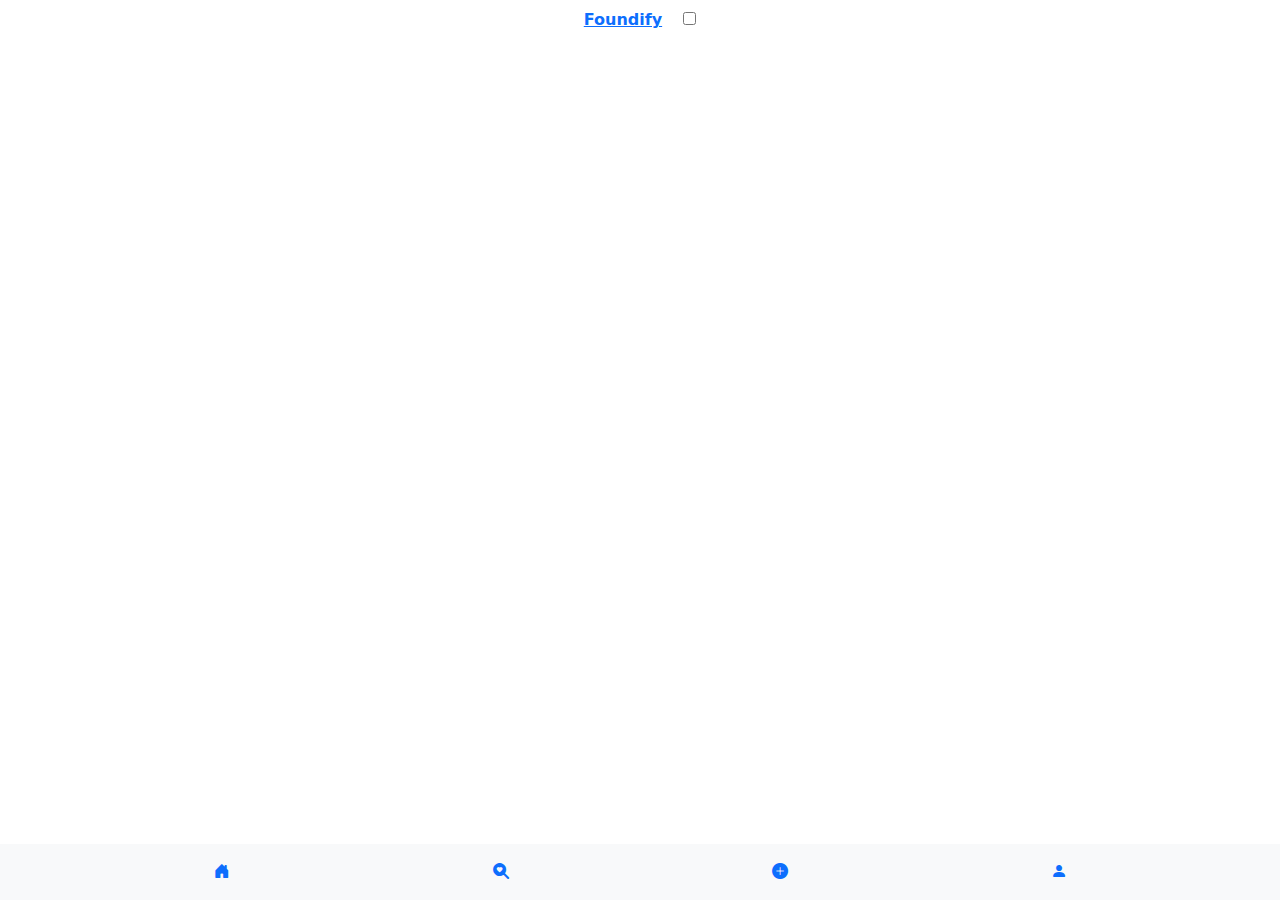
<file: index.html>
<!DOCTYPE html>
<html lang="en">
<head>
  <meta charset="UTF-8">
  <meta name="viewport" content="width=device-width, initial-scale=1.0">
  
  <!-- ใช้ Absolute URL เพื่อ Redirect -->
  <meta http-equiv="refresh" content="0; url=https://1risGithub.github.io/frontend/pages/home.html">

  <title>Redirecting...</title>
  <script>
    window.location.href = "https://1risGithub.github.io/frontend/pages/home.html";
  </script>
</head>
<body>
  <p>Redirecting to <a href="https://1risGithub.github.io/frontend/pages/home.html">frontend/pages/home.html</a>...</p>
</body>
</html>
</file>
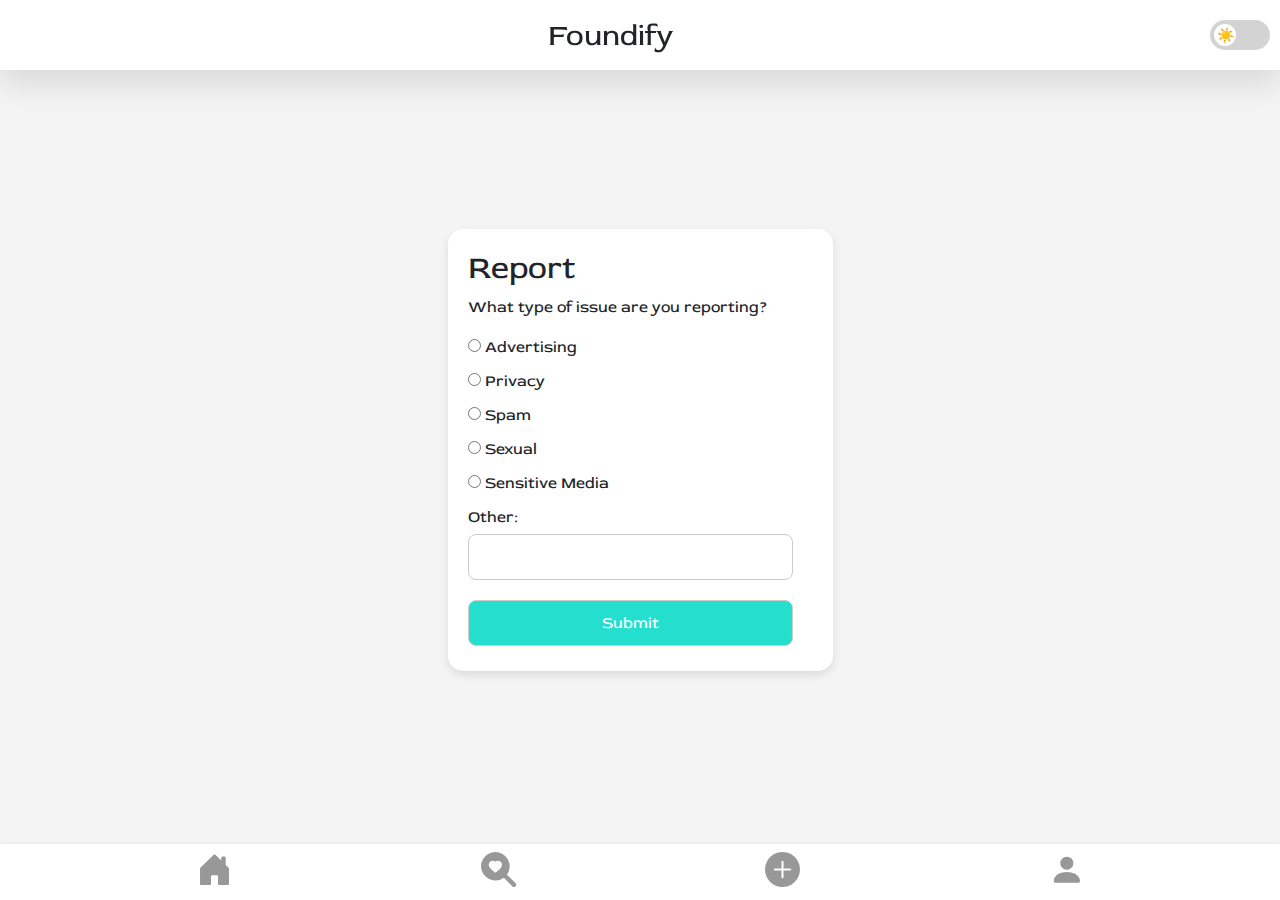
<file: frontend/report.html>
<!DOCTYPE html>
<html lang="en">
<head>
    <meta charset="UTF-8">
    <meta name="viewport" content="width=device-width, initial-scale=1.0">
    <title>Foundify - Report</title>

        <link href="https://cdn.jsdelivr.net/npm/bootstrap@5.3.0-alpha1/dist/css/bootstrap.min.css" rel="stylesheet">
        <link href="https://cdn.jsdelivr.net/npm/bootstrap-icons/font/bootstrap-icons.css" rel="stylesheet">
    
        <!-- Include your custom CSS -->
        <link rel="stylesheet" href="design.css">
        <link rel="stylesheet" href="addDesign.css">
        <link rel="stylesheet" href="designset.css">
        <link rel="stylesheet" href="report.css">
</head>
<body>
    <div class="foundify" style="display: flex; justify-content: space-between; align-items: center; width: 100%;">
        <a style="flex-grow: 1; text-align: center;">Foundify</a>
        
            <label class="switch">
                <input type="checkbox" id="toggleMode">
                <span class="slider"></span>
            </label>
    </div>
    <div class="report">
    <div class="container2">
        <h2>Report</h2>
        <p>What type of issue are you reporting?</p>
        <form id="reportForm">
            <label><input type="radio" name="issue" value="Advertising"> Advertising</label>
            <label><input type="radio" name="issue" value="Privacy"> Privacy</label>
            <label><input type="radio" name="issue" value="Spam"> Spam</label>
            <label><input type="radio" name="issue" value="Sexual"> Sexual</label>
            <label><input type="radio" name="issue" value="Sensitive Media"> Sensitive Media</label>
            <label>Other: <input type="text" name="other"></label>
            <button type="submit">Submit</button>
        </form>
    </div>
    <div id="popup" class="popup hidden">
        <p><strong>Thank you !!</strong></p>
        <p>Foundify will carefully review your report</p>
        <button onclick="goHome()">Go to home</button>
    </div>

</div>
<footer class="footer">
    <div class="container d-flex justify-content-around d-flex2">
        <a href="home.html" id="homeLink" class="footer-icon"><i class="bi bi-house-door-fill"></i></a>
        <a href="search.html" id="searchLink" class="footer-icon"><i class="bi bi-search-heart-fill"></i></a>
        <a href="add.html" id="addLink" class="footer-icon"><i class="bi bi-plus-circle-fill"></i></a>
        <a href="signup_login.html" id="setLink" class="footer-icon"><i class="bi bi-person-fill"></i></a>
    </div>
</footer>    
<script>
        document.getElementById('reportForm').addEventListener('submit', function(event) {
            event.preventDefault();
            document.getElementById('popup').classList.remove('hidden');
        });
        function goHome() {
            window.location.href = 'home.html';
        }
    </script>

<script src="darkMode.js"></script>

</body>
</html>
</file>
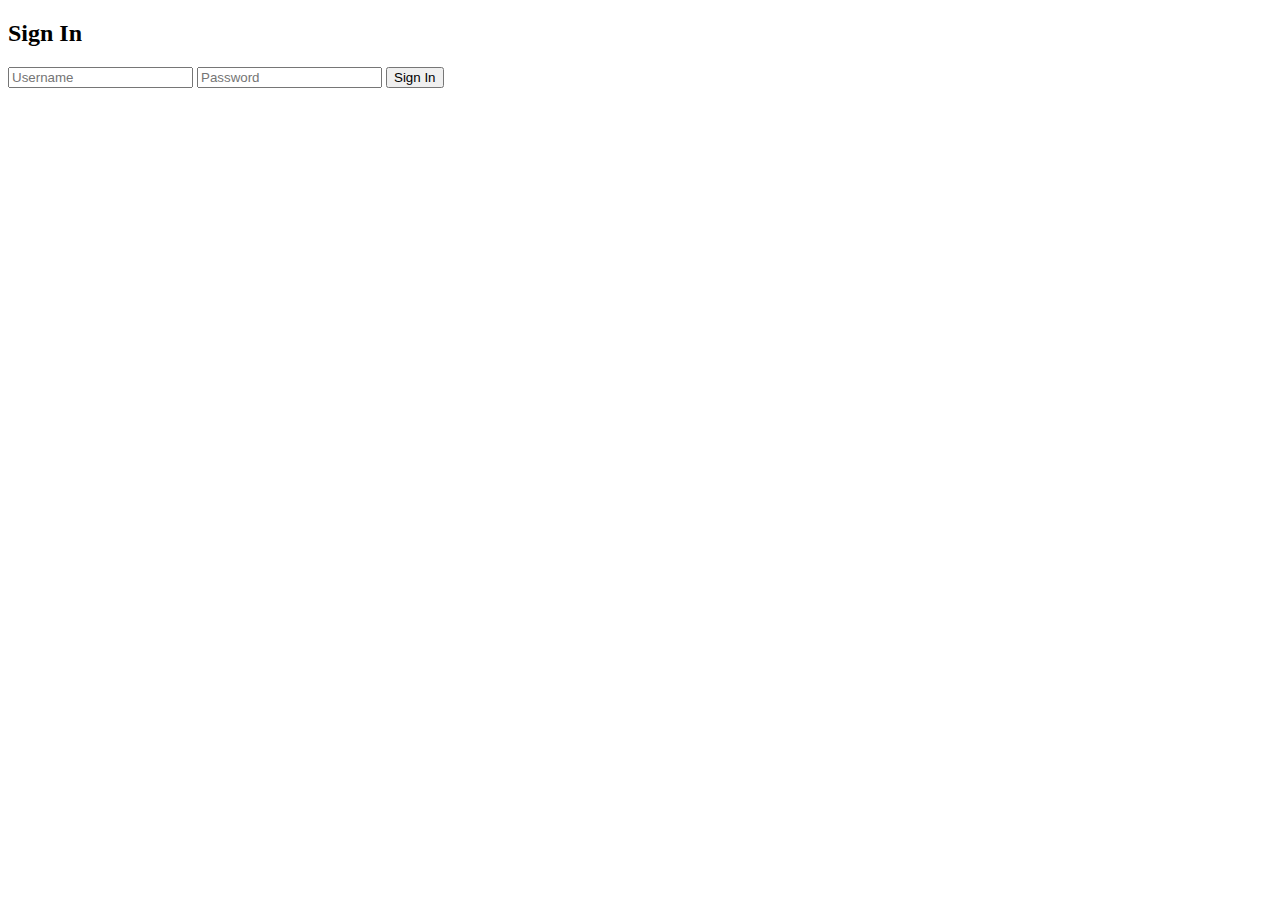
<file: frontend/signin.html>
<!-- signin.html -->
<!DOCTYPE html>
<html lang="en">
<head>
    <meta charset="UTF-8">
    <meta name="viewport" content="width=device-width, initial-scale=1.0">
    <title>Sign In</title>
</head>
<body>
    <h2>Sign In</h2>
    <form id="signinForm">
        <input type="text" name="username" placeholder="Username" required>
        <input type="password" name="password" placeholder="Password" required>
        <button type="submit">Sign In</button>
    </form>
    <script src="assets/js/auth.js"></script>
</body>
</html>
</file>
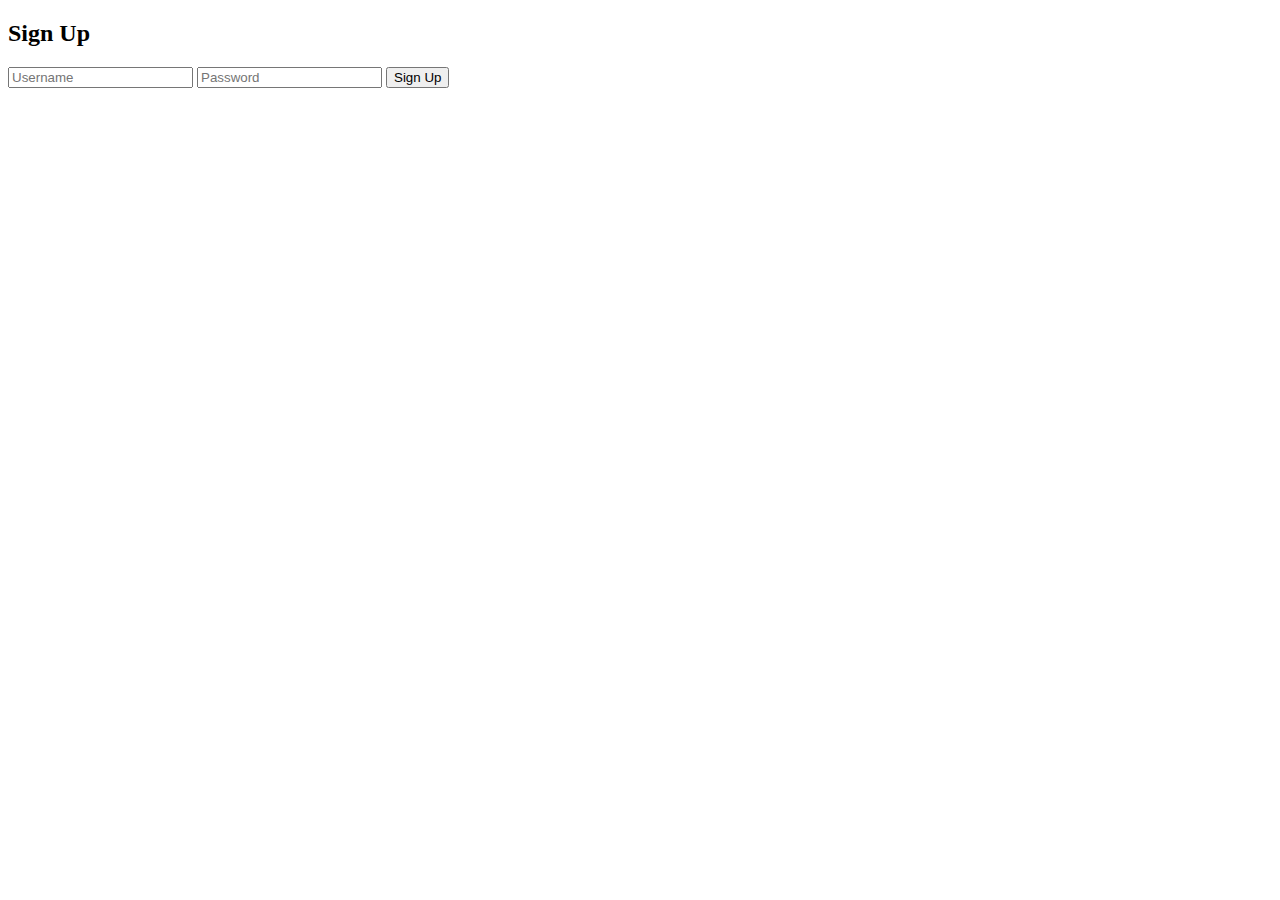
<file: frontend/signup.html>
<!-- signup.html -->
<!DOCTYPE html>
<html lang="en">
<head>
    <meta charset="UTF-8">
    <meta name="viewport" content="width=device-width, initial-scale=1.0">
    <title>Sign Up</title>
</head>
<body>
    <h2>Sign Up</h2>
    <form id="signupForm">
        <input type="text" name="username" placeholder="Username" required>
        <input type="password" name="password" placeholder="Password" required>
        <button type="submit">Sign Up</button>
    </form>
    <script src="assets/js/auth.js"></script>
</body>
</html>
</file>
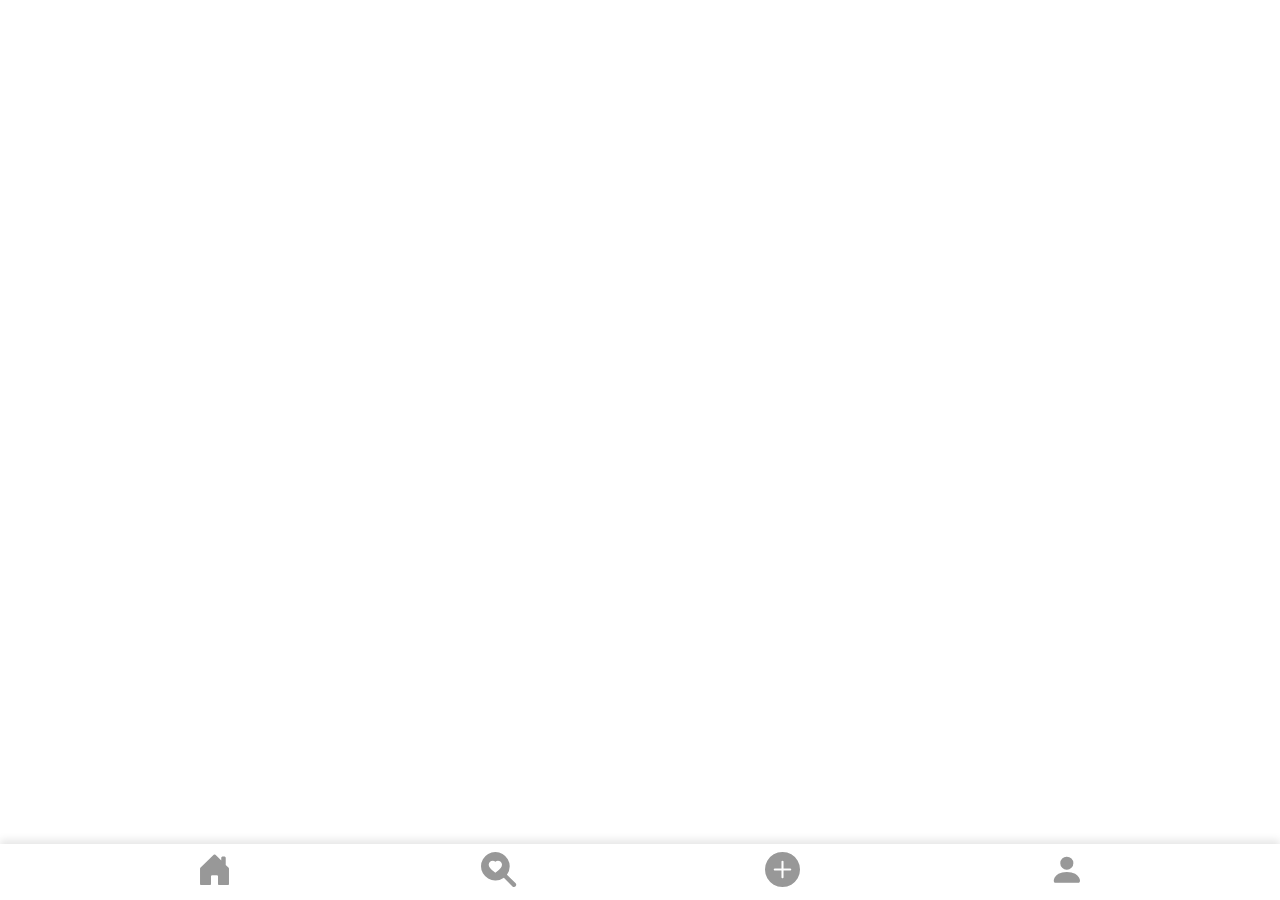
<file: frontend/test.html>
<!DOCTYPE html>
<html lang="en">
<head>
    <meta charset="UTF-8">
    <meta name="viewport" content="width=device-width, initial-scale=1.0">
    <title>Document</title>

    <meta charset="UTF-8">
    <meta name="viewport" content="width=device-width, initial-scale=1.0">
    <title>Home</title>

    <!-- Include Bootstrap CSS -->
    <link href="https://cdn.jsdelivr.net/npm/bootstrap@5.3.0-alpha1/dist/css/bootstrap.min.css" rel="stylesheet">
    <link href="https://cdn.jsdelivr.net/npm/bootstrap-icons/font/bootstrap-icons.css" rel="stylesheet">

    <!-- Include your custom CSS -->
    <link rel="stylesheet" href="design.css">
    <link rel="stylesheet" href="addDesign.css">
    
</head>
<body>
    
    <footer class="footer">
        <div class="container d-flex justify-content-around d-flex2">
            <a href="home.html" id="homeLink" class="footer-icon"><i class="bi bi-house-door-fill"></i></a>
            <a href="search.html" id="searchLink" class="footer-icon"><i class="bi bi-search-heart-fill"></i></a>
            <a href="add.html" id="addLink" class="footer-icon"><i class="bi bi-plus-circle-fill"></i></a>
            <a href="signup_login.html" id="setLink" class="footer-icon"><i class="bi bi-person-fill"></i></a>
        </div>
    </footer>

    <script>
        
        // Footer active link script
        const currentPage = window.location.pathname.split("/").pop(); // ตรวจสอบชื่อไฟล์หน้าเว็บปัจจุบัน
        const links = document.querySelectorAll('.footer-icon'); // เลือกไอคอนทั้งหมดใน footer

        links.forEach(link => {
            link.classList.remove('active'); // ลบคลาส active ออกจากไอคอนทั้งหมด
        });

        // เปลี่ยนคลาส active สำหรับไอคอนที่ตรงกับหน้าเว็บที่เปิด
        if (currentPage === 'home.html') {
            document.getElementById('homeLink').classList.add('active');
        } else if (currentPage === 'search.html') {
            document.getElementById('searchLink').classList.add('active');
        } else if (currentPage === 'add.html') {
            document.getElementById('addLink').classList.add('active');
        } else if (currentPage === 'signup_login.html') {
            document.getElementById('setLink').classList.add('active');
        }
    

    </script>
</body>
</html>
</file>
<file: frontend/design.css>
@font-face {
    font-family: 'Red Rose';
    src: url('./Red_Rose/static/RedRose-Regular.ttf') format('truetype');
  }

body {
    margin: 0;
}

/*เพิ่ม z-index*/
.foundify {
    position: fixed;
    top: 0;
    left: 0;
    width: 100%;
    font-size: 30px;
    display: flex;
    justify-content: center;
    text-align: center;
    align-items: center;
    padding: 10px;
    background-color: white;
    box-shadow: 0 12px 34px rgba(0, 0, 0, 0.12);
    box-sizing: border-box;
    z-index: 1000;
}

/*เพิ่ม*/
.foundify i {
    position: absolute;
    left: 10px; 
    padding: 20px;
}

/* .wrapper{
    margin-top: 60px;
} */
.container {
    overflow: hidden;
}

.navbar {
    position: fixed;
    bottom: 0;
    left: 0;
    width: 100%;
    display: flex;
    justify-content: center;
    align-items: center;
    padding: 10px;
    background-color: white;
    -webkit-box-shadow: 0 12px 34px rgba(0, 0, 0, 0.12);
    -moz-box-shadow: 0 12px 34px rgba(0, 0, 0, 0.12);
    box-shadow: 0 12px 34px rgba(0, 0, 0, 0.12);
}

a {
    margin: 0 10px;
}

a img {
    height: 40px;
    width: auto;
    display: block;
}

@media screen and (max-width:820px) {
    .navbar {
        text-align: center;
        width: 100%;
    }

    a {
        display: inline;
        margin: 10px;
        width: 20%;

    }
}

@media screen and (max-width:390px) {
    .navbar {
        text-align: center;
        width: 100%;
        padding: 0px;
    }

    a {
        display: inline;
        width: 15%;
    }
}

body.dark-mode .foundify {
    position: fixed;
    top: 0;
    left: 0;
    width: 100%;
    font-size: 30px;
    display: flex;
    justify-content: center;
    text-align: center;
    align-items: center;
    padding: 10px;
    color: aliceblue;
    background-color:#464646;
    box-shadow: 0 12px 34px rgba(0, 0, 0, 0.12);
    box-sizing: border-box;
    z-index: 1000;
    font-family: 'Red Rose';
}
</file>
<file: frontend/addDesign.css>
@font-face {
  font-family: 'Red Rose';
  src: url('./Red_Rose/static/RedRose-Regular.ttf') format('truetype');
}

body {
  font-family: 'Red Rose';
}


 
 /*เพิ่ม z-index*/
.foundify {
  position: fixed;
  top: 0;
  left: 0;
  width: 100%;
  font-size: 30px;
  display: flex;
  justify-content: center;
  text-align: center;
  align-items: center;
  padding: 10px;
  background-color: white;
  box-shadow: 0 12px 34px rgba(0, 0, 0, 0.12);
  box-sizing: border-box;
  z-index: 1000;
}

/*เพิ่ม z-index*/
.foundify2 {
  position: fixed;
  width: 100%;
  font-size: 30px;
  display: flex;
  justify-content: center;
  text-align: center;
  padding: 10px;
  background-color: white;
  box-shadow: 0 12px 34px rgba(0, 0, 0, 0.12);
  box-sizing: border-box;
  z-index: 1000;
}


 /* ปรับสไตล์สำหรับปกติ */
.footer {
  position: fixed;
  bottom: 0;
  left: 0;
  width: 100%;
  background-color: white;
  padding: 0px;
  box-shadow: 0 -4px 8px rgba(0, 0, 0, 0.1);
  z-index: 999;
 
}
 
 
 .contact-box {
    display: none;
    border: 2px dashed black;
    padding: 15px;
    position: relative;
    width: 500px;
    margin-top: 10px;
    text-align: left;
    background-color: transparent;
    box-shadow: 2px 2px 10px rgba(0, 0, 0, 0.1);
    border-radius: 15px;
    margin-bottom: 30px;
  }

  .contact-box.active {
    display: block;
  }

  .hide-button {
    position: absolute;
    top: 5px;
    right: 5px;
    background: rgb(208, 208, 208);
    color: rgb(0, 0, 0);
    border: none;
    padding: 5px;
    cursor: pointer;
    font-size: 12px;
    border-radius: 10px;
  }

  button {
    padding: 12px 24px;
    font-size: 16px;
    cursor: pointer;
    border: none;
    background:rgb(36,222,206);
    color: white;
    border-radius: 25px;
    transition: 0.3s;
  }

  button:hover {
    background: #9b9b9b;
  }

  .dialog {
    display: none;
    position: fixed;
    top: 50%;
    left: 50%;
    transform: translate(-50%, -50%);
    background-color: white;
    padding: 20px;
    box-shadow: 0px 4px 6px rgba(0, 0, 0, 0.1);
    text-align: center;
    border-radius: 25px;
    width: 300px;
  }

  .dialog.active {
    display: block;
  }

  .backdrop {
    display: none;
    position: fixed;
    top: 0;
    left: 0;
    width: 100%;
    height: 100%;
    background-color: rgba(0, 0, 0, 0.5);
  }

  .backdrop.active {
    display: block;
  }
@media (max-width: 820px) {
  button {
    width: 80%;
    font-size: 18px;
    padding: 12px;
  }

  .contact-box {
    width: 100%;
    padding: 12px;
  }

  .hide-button {
    font-size: 14px;
    padding: 10px;
    border-radius: 20px;
  }

  .dialog {
    width: 70%;
  }
}

/* Responsive: สำหรับหน้าจอที่กว้างน้อยกว่า 820px */
@media (max-width: 820px) {
    button {
      width: 20%;
      font-size: 18px;
      padding: 12px;
    }
  
    .contact-box {
      width: 100%;
      padding: 12px;
    }
  
    .hide-button {
      font-size: 14px;
      padding: 5px;
      border-radius: 20px;
    }
  
    .dialog {
      width: 70%;
    }
  }
  
  /* Responsive: สำหรับหน้าจอที่กว้างน้อยกว่า 500px */
  @media (max-width: 500px) {
    button {
      width: 20%;
      font-size: 18px;
    }
  
    .contact-box {
      width: 100%;
      padding: 10px;
    }
  
    .dialog {
      width: 90%;
    }
  }
  
  /* Responsive: สำหรับหน้าจอที่กว้างน้อยกว่า 390px */
  @media (max-width: 390px) {
    button {
      width: 20%;
      font-size: 16px;
      padding: 10px;
    }
  
    .contact-box {
      width: 100%;
      padding: 8px;
    }
  
    .hide-button {
      font-size: 10px;
      padding: 5cap;
      border-radius: 20px;
    }
  
    .dialog {
      width: 85%;
    }
  }

  /* สำหรับหน้าจอปกติ */
.navbar {
  position: fixed;
  top: 0;
  left: 0;
  width: 100%;
  background-color: white;
  padding: 10px;
  z-index: 999;
  box-shadow: 0 4px 8px rgba(0, 0, 0, 0.1);
}

/* ให้ฟอร์ม search เต็มความกว้างของ navbar */
.input-group {
  width: 100%;
  box-shadow: none;
  border: none;
  position: relative;
}

.form-control {
  width: 100%;
  border: 1px solid #ccc;
  padding-right: 40px;
  background-color: #ffffff;
}

.btn {
  position: absolute;
  right: 10px;
  top: 50%;
  transform: translateY(-50%);
  border: none;
  background: none;
}

/* สำหรับหน้าจอขนาดเล็ก */
@media (max-width: 768px) {
  .navbar {
    top: 0; /* ทำให้ navbar อยู่ที่ตำแหน่งที่มองเห็น */
  }

  .form-control {
    width: calc(100% - 50px); /* ให้ช่อง search มีความกว้างเต็มพื้นที่ */
  }

  .btn {
    right: 10px; /* ปรับให้ปุ่ม search อยู่ขวาตามเดิม */
  }
}

/* กำหนดสีเริ่มต้นของไอคอนใน footer */
.footer-icon i {
  font-size: 35px; /* กำหนดขนาดไอคอน */
  color: rgb(152, 152, 152); /* กำหนดสีเริ่มต้น */
  transition: filter 0.3s ease, color 0.3s ease, transform 0.3s ease;
}

/* เมื่อไอคอนมีคลาส active จะเปลี่ยนเป็นสีเขียว */
.footer-icon.active i {
  color: rgb(36, 222, 206); /* สีที่ต้องการ */
}

.newButton {
  color: rgb(0, 0, 0);
  background-color: transparent;
  border: none;
  font-weight: bold;
  font-size: 18px;
  padding: 10px 20px;
}

.my-card {
  max-width: 100%;
  border-radius: 15px;
  padding: 20px;
  box-shadow: 0 4px 8px rgba(0, 0, 0, 0.1);
  background-color: #ffffff;
}

.my-textPost {
  color: gray;
  font-weight: normal;
  padding-top: 10px;
}

.my-textTime {
  color: gray;
  font-weight: normal;
}

.my-textfont {
  color: gray;
  font-weight: normal;
  margin-right: 5px;
 
}

.my-fixed-element {
  position: fixed;
  top: -500px;
  left: 0;
  width: 100%;
  background-color: white;
  padding: 10px;
  z-index: 999;
  box-shadow: 0 4px 8px rgba(0, 0, 0, 0.1);
}

.bg-body-tertiary {
  background-color: #e9ecef; /* สีพื้นหลังอ่อนของเทมเพลต bootstrap */
}

.d-flex{
  background-color: transparent;
  padding: 20px;
}

.d-flex2{
  background-color: transparent;
  padding: 2px;
 
}

.Thankyou{
  background-color: #ffffff;
  padding: 20px;
  
}

.search{
  border: 1px solid #ccc; 
  padding-right: 40px; 
  flex-grow: 1;
}

.formSearch{
  border-radius: 12px; 
  border-color:rgb(36,222,206) ;
  background-color: #ffffff;
}

/* ปรับสไตล์สำหรับดาร์กโหมด */
body.dark-mode {
  background-color:  #353535; /* สีพื้นหลังสำหรับ Dark Mode */
  color:  aliceblue; /* สีข้อความสำหรับ Dark Mode */
}

/*เพิ่ม z-index*/
body.dark-mode .foundify2 {
  position: fixed;
  width: 100%;
  font-size: 30px;
  display: flex;
  justify-content: center;
  text-align: center;
  padding: 10px;
  background-color: #525252;
  box-shadow: 0 12px 34px rgba(0, 0, 0, 0.12);
  box-sizing: border-box;
  z-index: 1000;
}


body.dark-mode .background{
  background-color:  #636363; 
}

body.dark-mode .search{
  border: 1px solid #535353; 
  padding-right: 40px; 
  flex-grow: 1;
  background-color: #636363;
}

body.dark-mode .font{
  color:  aliceblue;
}

body.dark-mode .bg-body-tertiary {
  background-color:  #464646; 
}

body.dark-mode.my-textTime {
  color: aliceblue;;
  font-weight: normal;
 
}

body.dark-mode .my-textPost {
  color: aliceblue;;
  font-weight: normal;
  padding-top: 10px;
}

body.dark-mode .my-textfont {
  color: aliceblue;;
  font-weight: normal;
  padding-top: 5px;
}

body.dark-mode .newButton {
  background-color: transparent;
  border: none;
  font-weight: bold;
  font-size: 18px;
  padding: 10px 20px;
  color:  aliceblue;
}

body.dark-mode .my-card {
  max-width: 100%;
  border-radius: 15px;
  padding: 20px;
  box-shadow: 0 4px 8px #464646;
  background-color: #636363;
}

body.dark-mode .backgroundCard {
  color: rgb(36, 222, 206); /* สีที่ต้องการ */
  background-color: #636363;
  box-shadow: 0 4px 8px #464646;
  color: aliceblue;
}

body.dark-mode .footer {
  background-color: #525252;
  color:  aliceblue;
  box-shadow: 0 -4px 8px rgba(0, 0, 0, 0.2);
}

body.dark-mode .footer-icon i {
  font-size: 35px; /* กำหนดขนาดไอคอน */
  color:  aliceblue; /* กำหนดสีเริ่มต้น */
  transition: filter 0.3s ease, color 0.3s ease, transform 0.3s ease;
}

body.dark-mode .footer-icon.active i {
  color: rgb(36, 222, 206); /* สีที่ต้องการ */
}



body.dark-mode .foundify {
  position: fixed;
  top: 0;
  left: 0;
  width: 100%;
  font-size: 30px;
  display: flex;
  justify-content: center;
  text-align: center;
  align-items: center;
  padding: 10px;
  color: aliceblue;
  background-color:#525252;
  box-shadow: 0 12px 34px rgba(0, 0, 0, 0.12);
  box-sizing: border-box;
  z-index: 1000;
}

body.dark-mode.my-form {
  border-radius: 12px; 
  border-color:rgb(36,222,206) ;
  background-color: #525252;
}

body.dark-mode.form-control {
  width: 100%;
  border: 1px solid #ccc;
  padding-right: 40px;
  background-color: #636363;
  color: aliceblue;
}

body.dark-mode .formSearch{
  border-radius: 12px; 
  border-color:rgb(36,222,206) ;
  background-color: #535353;
  color: rgb(216, 216, 216);
}

body.dark-mode ::placeholder {
  color: rgb(216, 216, 216); /* สีเทาสว่างสำหรับ Dark Mode */
}

body.dark-mode .navbar.my-fixed-element {
  background-color: #353535 !important; /* ปรับสีพื้นหลังของ navbar */
}
</file>
<file: frontend/designset.css>
@font-face {
    font-family: 'Red Rose';
    src: url('./Red_Rose/static/RedRose-Regular.ttf') format('truetype');
  }

body {
    display: flex;
    flex-direction: column;
    justify-content: center;
    align-items: center;
    min-height: 100vh;
    margin: 0;
    background: #f4f4f4;
    font-family: Arial, sans-serif;
    padding-top: 70px; /* เผื่อพื้นที่ให้ Foundify */
    padding-bottom: 60px; /* เผื่อพื้นที่ให้ Navbar */
    font-family: 'Red Rose';
}

.wrapper, .wrapper1 {
    text-align: center;
    width: 250px;
    background-color: transparent;
    color: black;
    box-shadow: 0 12px 34px rgba(0, 0, 0, 0.12);
    border-radius: 10px;
    padding: 20px;
    margin-bottom: 20px;
    transition: all 0.3s ease;
}

.wrapper1 {
    background-color: white;
}

.wrapper, .wrapper1 {
    background-color: #f9f9f9;
    color: #333;
    box-shadow: 0 4px 10px rgba(0, 0, 0, 0.2);
}

.button_sign, .setting-link, .ThemeButton, .LanguageButton {
    display: flex;
    align-items: center;
    justify-content: center;
    background: #FFFFFF;
    box-shadow: 0px 4px 4px rgba(0, 0, 0, 0.25);
    border-radius: 20px;
    padding: 10px;
    cursor: pointer;
    width: 200px;
    margin: 10px auto;
    transition: all 0.3s ease;
}

.button_sign img, .setting-link img {
    width: 24px;
    height: 24px;
    margin-right: 10px;
}

.ThemeButton span, .LanguageButton span {
    font-weight: 500;
}

.ThemeButton:hover, .LanguageButton:hover {
    background-color: #f0f0f0;
    transform: scale(1.05);
}

.LanguageButton i {
    transition: transform 0.3s;
}

.sub-menu {
    display: none;
    position: absolute;
    top: 110%;
    left: 0;
    background: white;
    box-shadow: 0 2px 5px rgba(0, 0, 0, 0.2);
    border-radius: 10px;
    width: 100%;
    padding: 10px 0;
}

.sub-menu label {
    display: flex;
    align-items: center;
    padding: 10px;
    cursor: pointer;
}

.sub-menu input[type="radio"] {
    margin-right: 10px;
    accent-color: #00c4cc;
}

.sub-menu label:hover {
    background: rgba(0, 0, 0, 0.05);
}

.dark-mode {
    /* background-color: #676666; */
    color: white;
}

.dark-mode .wrapper, .dark-mode .wrapper1 {
    background-color: #2a2a2a;
    color: white;
}

.dark-mode .button_sign, .dark-mode .setting-link, .dark-mode .ThemeButton, .dark-mode .LanguageButton {
    background-color: #333;
    color: white;
    box-shadow: 0 2px 5px rgba(255, 255, 255, 0.2);
}

.dark-mode input::placeholder{
    color: #ffffff;
}

.dark-mode .wrapper1 {
    background-color: #636363;
}
.dark-mode .input-box label{
    color: #ffffff;
}
.footer {
    background: #ffffff;
    color: black;
    box-shadow: 0 2px 5px rgba(0, 0, 0, 0.2);
}

.switch {
    position: relative;
    display: inline-block;
    width: 60px;
    height: 30px;
}

.switch input {
    opacity: 0;
    width: 0;
    height: 0;
}

.slider {
    position: absolute;
    cursor: pointer;
    top: 0;
    left: 0;
    right: 0;
    bottom: 0;
    background-color: lightgray;
    border-radius: 30px;
    transition: 0.3s;
}

.slider:before {
    content: "☀️";
    position: absolute;
    height: 22px;
    width: 22px;
    left: 4px;
    bottom: 4px;
    background-color: white;
    border-radius: 50%;
    transition: 0.3s;
    display: flex;
    align-items: center;
    justify-content: center;
    font-size: 14px;
}

input:checked + .slider {
    background-color: #1a0d52;
}

input:checked + .slider:before {
    transform: translateX(30px);
    content: "🌙";
}

@media screen and (max-width: 820px) {
    .navbar {
        text-align: center;
        width: 100%;
    }
    a {
        display: inline;
        margin: 10px;
        width: 30%;
    }
}

@media screen and (max-width: 390px) {
    .navbar {
        text-align: center;
        width: 100%;
        padding: 0px;
    }
    a {
        display: inline;
        width: 80%;
    }
}
</file>
<file: frontend/report.css>
@font-face {
    font-family: 'Red Rose';
    src: url('./Red_Rose/static/RedRose-Regular.ttf') format('truetype');
  }

body {
    font-family: 'Red Rose';
    text-align: center;
    margin: 0;
    padding: 0;
    background-color: #f4f4f4;
}
.container2{
    text-align: left;
    max-width: 400px;
    margin: 50px auto;
    padding: 20px;
    background: rgb(255, 255, 255);
    border-radius: 15px;
    box-shadow: 0 4px 10px rgba(0, 0, 0, 0.1);
}

label {
    display: block;
    text-align: left;
    margin: 10px 0;
    font-size: 16px;
}
input[type="text"], button {
    width: calc(100% - 20px);
    padding: 10px;
    margin: 5px 0;
    border: 1px solid #ccc;
    border-radius: 8px;
    font-size: 16px;
}

button:hover {
    background-color: #004d40;
}
.hidden {
    display: none;
}
.popup {
    position: fixed;
    top: 50%;
    left: 50%;
    transform: translate(-50%, -50%);
    padding: 20px;
    background: white;
    border-radius: 10px;
    box-shadow: 0 4px 10px rgba(0, 0, 0, 0.2);
    text-align: center;
}
.popup button {
    width: auto;
    padding: 10px 20px;
}
.dark-mode .popup{
    background-color: #969696;
}
.dark-mode .container2{
    background-color: #969696;
}
</file>
